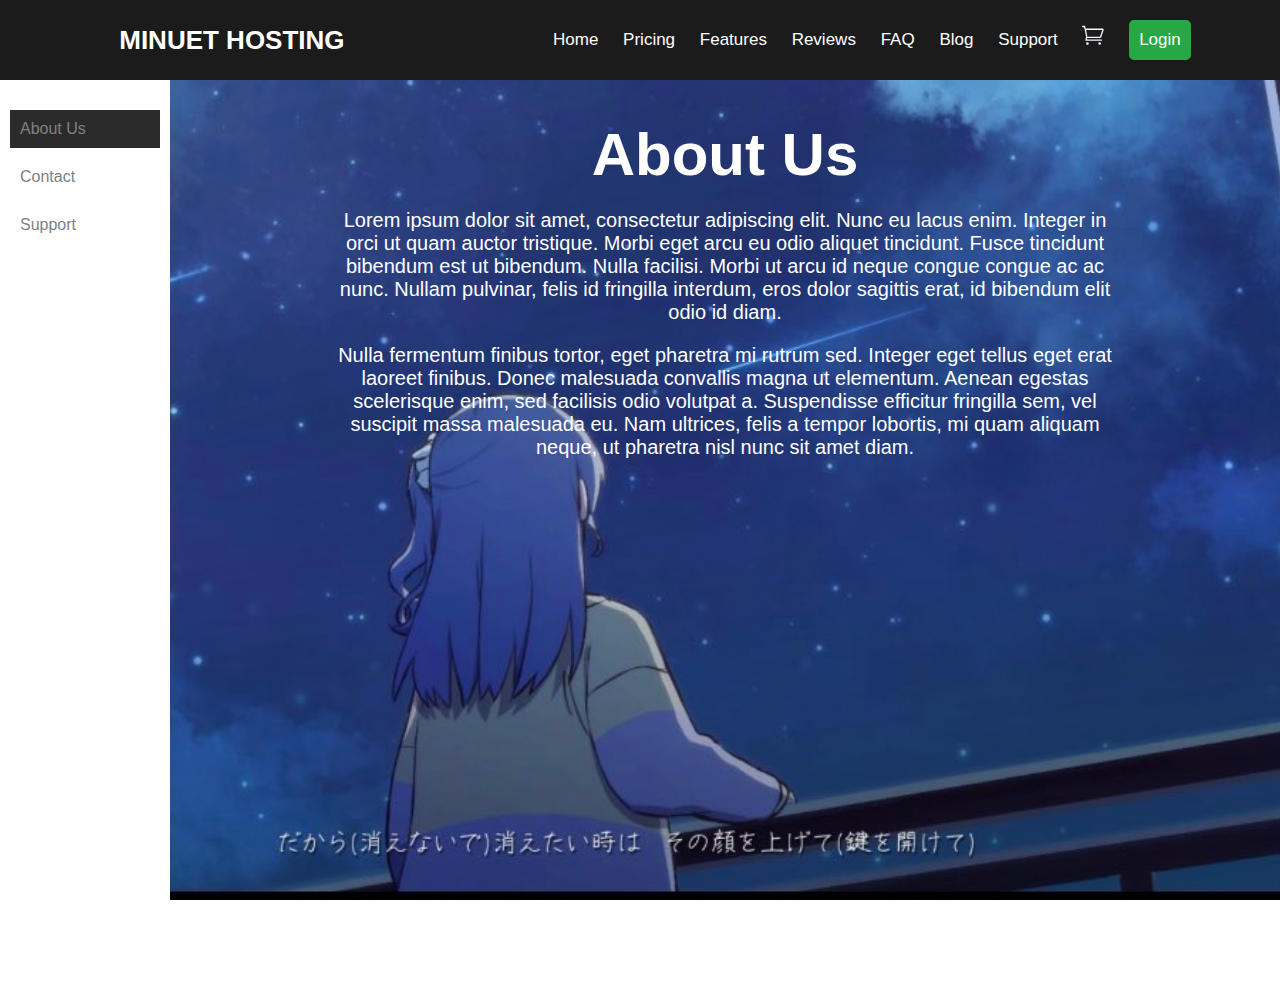
<file: index.html>
<!DOCTYPE html>
<html>
<head>
    <meta charset="UTF-8">
    <meta http-equiv="X-UA-Compatible" content="IE=edge">
    <meta name="viewport" content="width=device-width, initial-scale=1.0">
    <title>About Us - Minuet Hosting</title>
    <link rel="stylesheet" href="index.css">
</head>
<body>
    <navbar class="nav">
        <h1>MINUET HOSTING</h1>
        <div class="nav-items">
            <span class="nav-item">Home</span>
            <span class="nav-item">Pricing</span>
            <span class="nav-item">Features</span>
			<span class="nav-item">Reviews</span>
			<span class="nav-item">FAQ</span>
            <span class="nav-item">Blog</span>
            <span class="nav-item">Support</span>
            <span class="nav-item">
                <svg xmlns="http://www.w3.org/2000/svg" width="22" height="22" viewBox="0 0 32.402 32" id="cart" class="cart"><path d="M6 30a2 2 1080 1 0 4 0 2 2 1080 1 0-4 0zm18 0a2 2 1080 1 0 4 0 2 2 1080 1 0-4 0zM-.058 5a1 1 0 0 0 1 1H3.02l1.242 5.312L6 20c0 .072.034.134.042.204l-1.018 4.58A.997.997 0 0 0 6 26h22.688a1 1 0 0 0 0-2H7.248l.458-2.06c.1.016.19.06.294.06h18.23c1.104 0 1.77-.218 2.302-1.5l3.248-9.964C32.344 8.75 31.106 8 30 8H6c-.156 0-.292.054-.438.088l-.776-3.316A1 1 0 0 0 3.812 4H.942a1 1 0 0 0-1 1zm6.098 5h23.81l-3.192 9.798c-.038.086-.07.148-.094.19-.066.006-.17.012-.334.012H8v-.198l-.038-.194L6.04 10z" style="fill:aliceblue"></path>
                </svg>
            </span>
            <span class="button btn-login nav-item">Login</span>
        </div>
    </navbar>

 <div class="sidebar">
    <nav>
		<ul>
        <li><a href="index.html" class="active">About Us</a></li>
        <li><a href="contact.html">Contact</a></li>
        <li><a href="support.html">Support</a></li>
		</ul>
    </nav>
  </div>



<div class="container">
        <h1>About Us</h1>
        <div class="content">
            <p>Lorem ipsum dolor sit amet, consectetur adipiscing elit. Nunc eu lacus enim. Integer in orci ut quam auctor tristique. Morbi eget arcu eu odio aliquet tincidunt. Fusce tincidunt bibendum est ut bibendum. Nulla facilisi. Morbi ut arcu id neque congue congue ac ac nunc. Nullam pulvinar, felis id fringilla interdum, eros dolor sagittis erat, id bibendum elit odio id diam.</p>
            <p>Nulla fermentum finibus tortor, eget pharetra mi rutrum sed. Integer eget tellus eget erat laoreet finibus. Donec malesuada convallis magna ut elementum. Aenean egestas scelerisque enim, sed facilisis odio volutpat a. Suspendisse efficitur fringilla sem, vel suscipit massa malesuada eu. Nam ultrices, felis a tempor lobortis, mi quam aliquam neque, ut pharetra nisl nunc sit amet diam.</p>
        </div>
    </div>

</body>
</html>
</file>
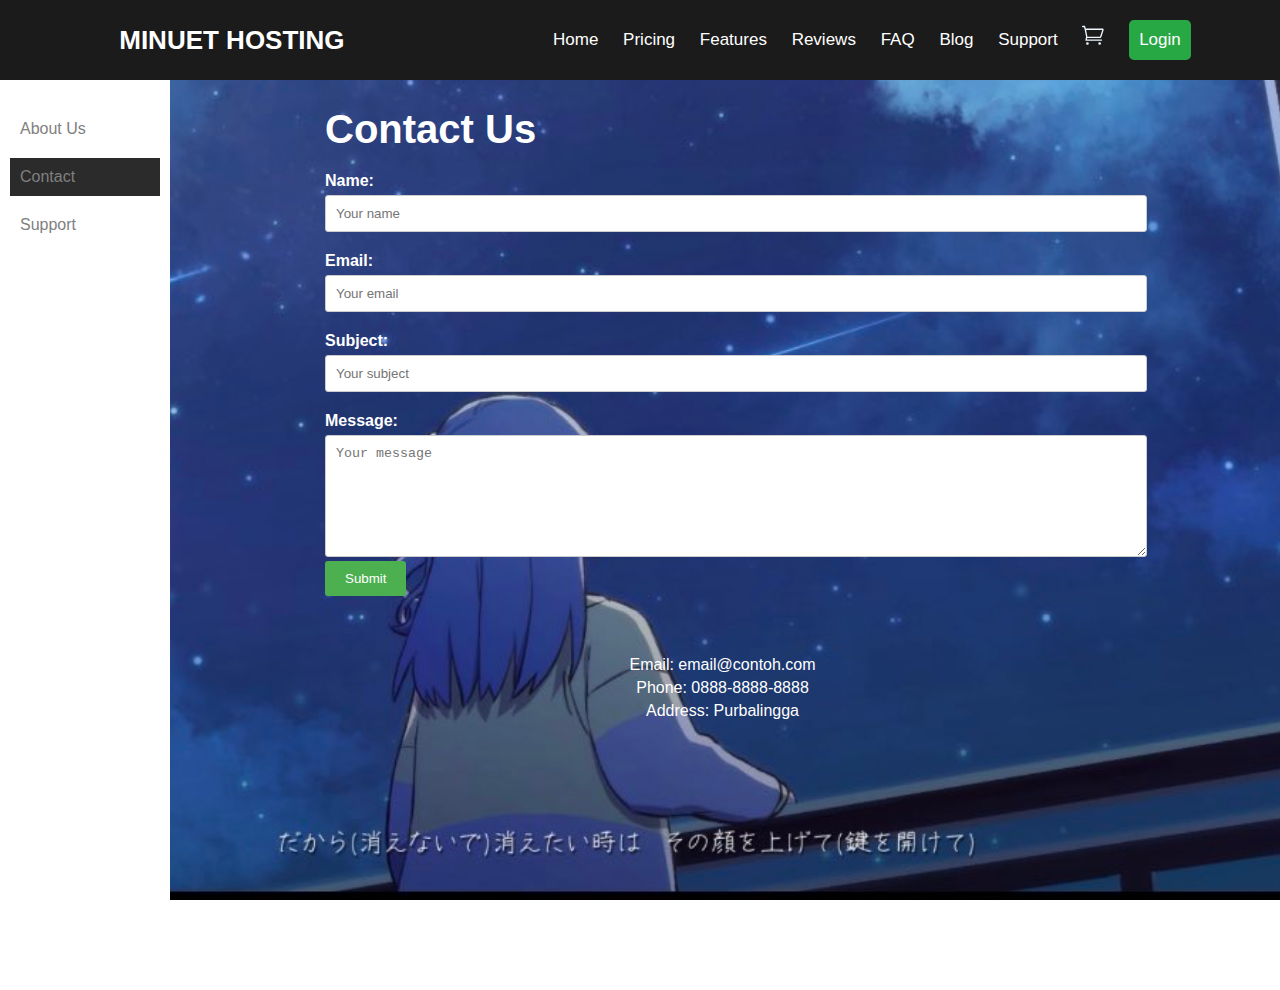
<file: contact.html>
<!DOCTYPE html>
<html>
<head>
    <meta charset="UTF-8">
    <meta http-equiv="X-UA-Compatible" content="IE=edge">
    <meta name="viewport" content="width=device-width, initial-scale=1.0">
    <title>Contact Us - Minuet Hosting</title>
    <link rel="stylesheet" href="contact_style.css">
</head>
<body>
    <navbar class="nav">
        <h1>MINUET HOSTING</h1>
        <div class="nav-items">
            <span class="nav-item">Home</span>
            <span class="nav-item">Pricing</span>
            <span class="nav-item">Features</span>
			<span class="nav-item">Reviews</span>
			<span class="nav-item">FAQ</span>
            <span class="nav-item">Blog</span>
            <span class="nav-item">Support</span>
            <span class="nav-item">
                <svg xmlns="http://www.w3.org/2000/svg" width="22" height="22" viewBox="0 0 32.402 32" id="cart" class="cart"><path d="M6 30a2 2 1080 1 0 4 0 2 2 1080 1 0-4 0zm18 0a2 2 1080 1 0 4 0 2 2 1080 1 0-4 0zM-.058 5a1 1 0 0 0 1 1H3.02l1.242 5.312L6 20c0 .072.034.134.042.204l-1.018 4.58A.997.997 0 0 0 6 26h22.688a1 1 0 0 0 0-2H7.248l.458-2.06c.1.016.19.06.294.06h18.23c1.104 0 1.77-.218 2.302-1.5l3.248-9.964C32.344 8.75 31.106 8 30 8H6c-.156 0-.292.054-.438.088l-.776-3.316A1 1 0 0 0 3.812 4H.942a1 1 0 0 0-1 1zm6.098 5h23.81l-3.192 9.798c-.038.086-.07.148-.094.19-.066.006-.17.012-.334.012H8v-.198l-.038-.194L6.04 10z" style="fill:aliceblue"></path>
                </svg>
            </span>
            <span class="button btn-login nav-item">Login</span>
        </div>
    </navbar>

 <div class="sidebar">
    <nav>
      <ul>
        <li><a href="index.html">About Us</a></li>
        <li><a href="contact.html" class="active">Contact</a></li>
        <li><a href="support.html">Support</a></li>
      </ul>
    </nav>
  </div>



  <div class="container">
        <h1>Contact Us</h1>
        <form>
            <div class="form-group">
                <label for="name">Name:</label>
                <input type="text" id="name" name="name" placeholder="Your name" required>
            </div>
            <div class="form-group">
                <label for="email">Email:</label>
                <input type="email" id="email" name="email" placeholder="Your email" required>
            </div>
			<div class="form-group">
                <label for="email">Subject:</label>
                <input type="email" id="email" name="email" placeholder="Your subject" required>
            </div>
            <div class="form-group">
                <label for="message">Message:</label>
                <textarea id="message" name="message" placeholder="Your message" required></textarea>
            </div>
            <div class="form-group">
                <button type="submit">Submit</button>
            </div>
        </form>
    </div>
	
	    <div class="footer">
        <p>Email: email@contoh.com</p>
        <p>Phone: 0888-8888-8888</p>
        <p>Address: Purbalingga</p>
    </div>

</body>
</html>
</file>
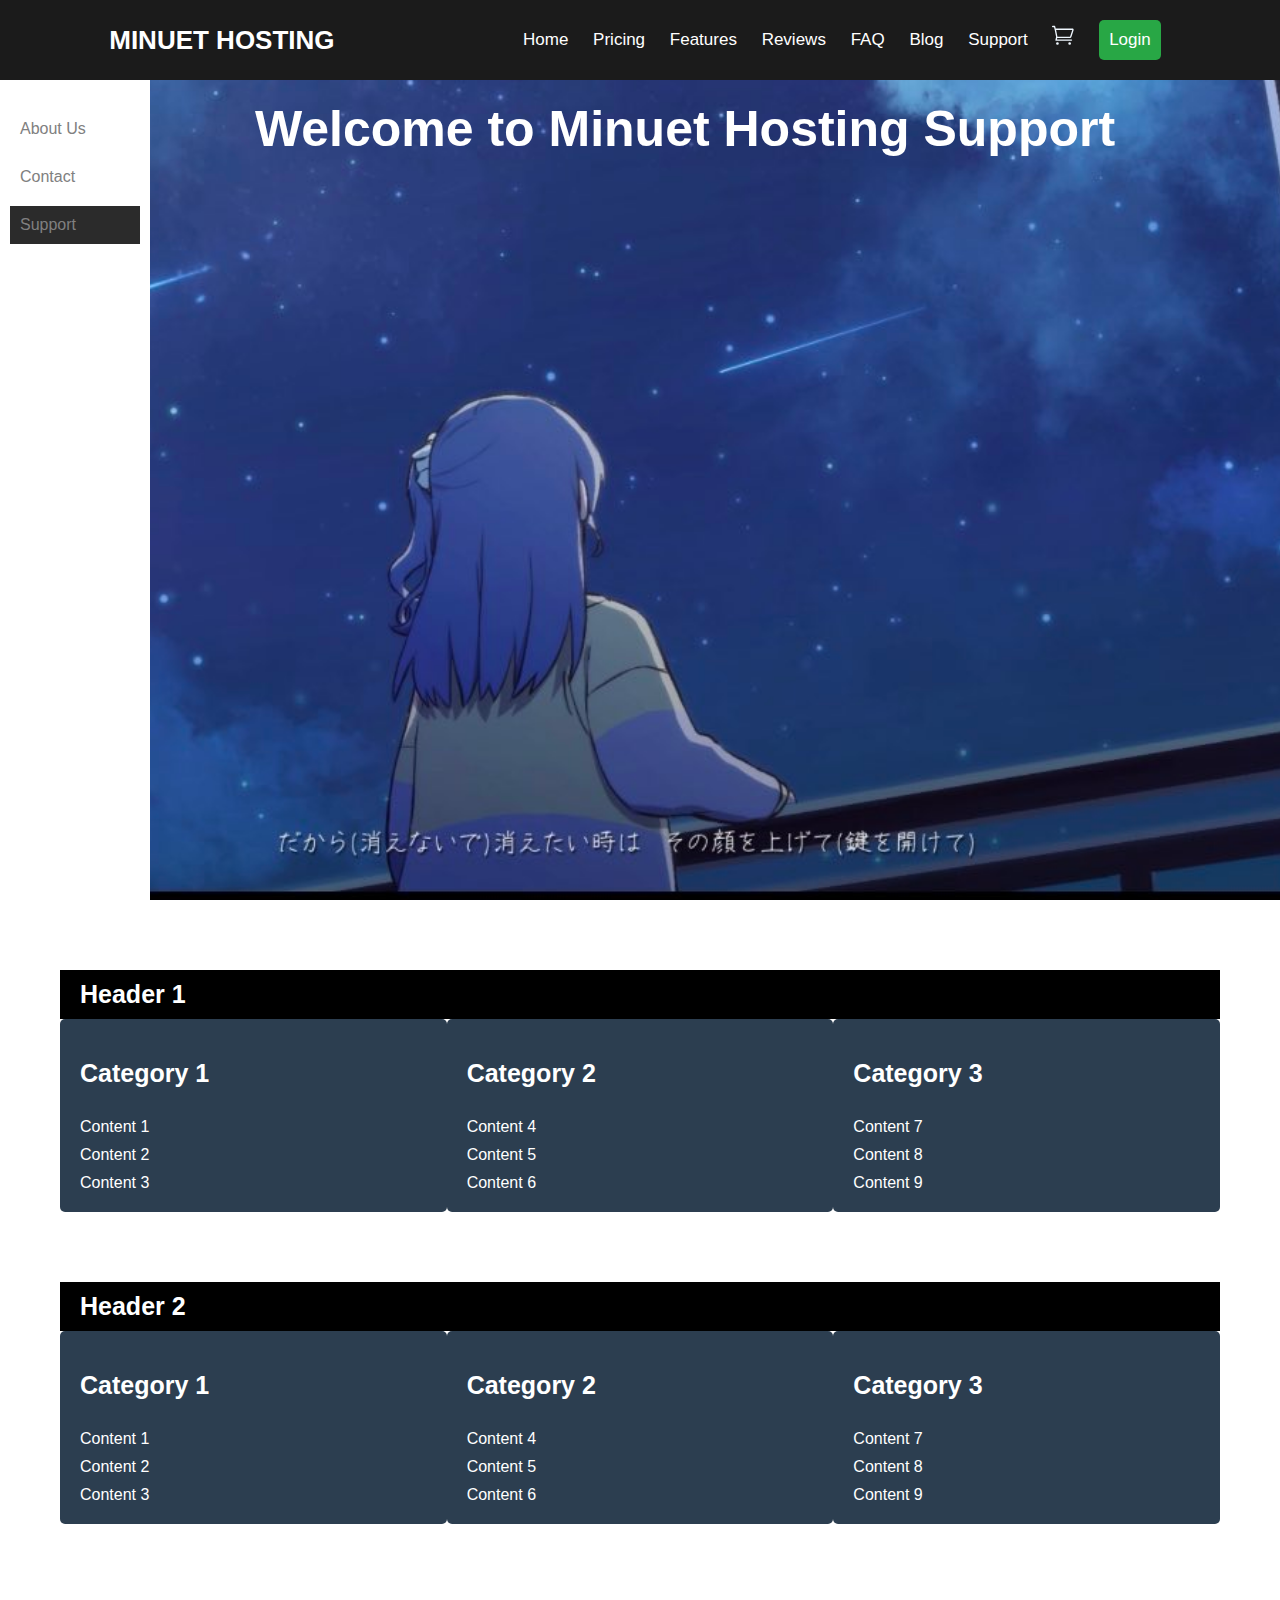
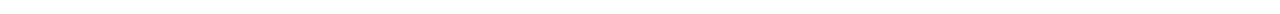
<file: support.html>
<!DOCTYPE html>
<html>
<head>
    <meta charset="UTF-8">
    <meta http-equiv="X-UA-Compatible" content="IE=edge">
    <meta name="viewport" content="width=device-width, initial-scale=1.0">
    <title>Support - Minuet Hosting</title>
    <link rel="stylesheet" href="support_style.css">
</head>
<body>
    <navbar class="nav">
        <h1>MINUET HOSTING</h1>
        <div class="nav-items">
            <span class="nav-item">Home</span>
            <span class="nav-item">Pricing</span>
            <span class="nav-item">Features</span>
			<span class="nav-item">Reviews</span>
			<span class="nav-item">FAQ</span>
            <span class="nav-item">Blog</span>
            <span class="nav-item">Support</span>
            <span class="nav-item">
                <svg xmlns="http://www.w3.org/2000/svg" width="22" height="22" viewBox="0 0 32.402 32" id="cart" class="cart"><path d="M6 30a2 2 1080 1 0 4 0 2 2 1080 1 0-4 0zm18 0a2 2 1080 1 0 4 0 2 2 1080 1 0-4 0zM-.058 5a1 1 0 0 0 1 1H3.02l1.242 5.312L6 20c0 .072.034.134.042.204l-1.018 4.58A.997.997 0 0 0 6 26h22.688a1 1 0 0 0 0-2H7.248l.458-2.06c.1.016.19.06.294.06h18.23c1.104 0 1.77-.218 2.302-1.5l3.248-9.964C32.344 8.75 31.106 8 30 8H6c-.156 0-.292.054-.438.088l-.776-3.316A1 1 0 0 0 3.812 4H.942a1 1 0 0 0-1 1zm6.098 5h23.81l-3.192 9.798c-.038.086-.07.148-.094.19-.066.006-.17.012-.334.012H8v-.198l-.038-.194L6.04 10z" style="fill:aliceblue"></path>
                </svg>
            </span>
            <span class="button btn-login nav-item">Login</span>
        </div>
    </navbar>

 <div class="sidebar">
    <nav>
		<ul>
        <li><a href="index.html">About Us</a></li>
        <li><a href="contact.html">Contact</a></li>
        <li><a href="support.html" class="active">Support</a></li>
		</ul>
    </nav>
  </div>

    <section class="main-content">
        <div class="container">
            <h1 class="title">Welcome to Minuet Hosting Support</h1>
			
			<table class="header-table">
                <thead>
                    <tr>
                        <th colspan="3" class="header-cell">Header 1</th>
                    </tr>
                </thead>
            </table>
			
            <div class="content-grid">
                <div class="grid-item">
                    <table class="content-table">
                        <thead>
                            <tr>
                                <th class="header-cell-category">Category 1</th>
                            </tr>
                        </thead>
                        <tbody>
                            <tr>
                                <td class="content-cell">Content 1</td>
                            </tr>
                            <tr>
                                <td class="content-cell">Content 2</td>
                            </tr>
                            <tr>
                                <td class="content-cell">Content 3</td>
                            </tr>
                        </tbody>
                    </table>
                </div>
				
                <div class="grid-item">
                    <table class="content-table">
                        <thead>
                            <tr>
                                <th class="header-cell-category">Category 2</th>
                            </tr>
                        </thead>
                        <tbody>
                            <tr>
                                <td class="content-cell">Content 4</td>
                            </tr>
                            <tr>
                                <td class="content-cell">Content 5</td>
                            </tr>
                            <tr>
                                <td class="content-cell">Content 6</td>
                            </tr>
                        </tbody>
                    </table>
                </div>
				
                <div class="grid-item">
                    <table class="content-table">
                        <thead>
                            <tr>
                                <th class="header-cell-category">Category 3</th>
                            </tr>
                        </thead>
                        <tbody>
                            <tr>
                                <td class="content-cell">Content 7</td>
                            </tr>
                            <tr>
                                <td class="content-cell">Content 8</td>
                            </tr>
                            <tr>
                                <td class="content-cell">Content 9</td>
                            </tr>
                        </tbody>
                    </table>
                </div>
            </div>
			
			<table class="header-table">
                <thead>
                    <tr>
                        <th colspan="3" class="header-cell">Header 2</th>
                    </tr>
                </thead>
            </table>
			
            <div class="content-grid">
                <div class="grid-item">
                    <table class="content-table">
                        <thead>
                            <tr>
                                <th class="header-cell-category">Category 1</th>
                            </tr>
                        </thead>
                        <tbody>
                            <tr>
                                <td class="content-cell">Content 1</td>
                            </tr>
                            <tr>
                                <td class="content-cell">Content 2</td>
                            </tr>
                            <tr>
                                <td class="content-cell">Content 3</td>
                            </tr>
                        </tbody>
                    </table>
                </div>
				
                <div class="grid-item">
                    <table class="content-table">
                        <thead>
                            <tr>
                                <th class="header-cell-category">Category 2</th>
                            </tr>
                        </thead>
                        <tbody>
                            <tr>
                                <td class="content-cell">Content 4</td>
                            </tr>
                            <tr>
                                <td class="content-cell">Content 5</td>
                            </tr>
                            <tr>
                                <td class="content-cell">Content 6</td>
                            </tr>
                        </tbody>
                    </table>
                </div>
				
                <div class="grid-item">
                    <table class="content-table">
                        <thead>
                            <tr>
                                <th class="header-cell-category">Category 3</th>
                            </tr>
                        </thead>
                        <tbody>
                            <tr>
                                <td class="content-cell">Content 7</td>
                            </tr>
                            <tr>
                                <td class="content-cell">Content 8</td>
                            </tr>
                            <tr>
                                <td class="content-cell">Content 9</td>
                            </tr>
                        </tbody>
                    </table>
                </div>
            </div>
			
        </div>
    </section>


</body>
</html>
</file>
<file: index.css>
* {
    color: #ffffff;
}
  
body {
  background-image: url('img.jpg');
  background-size: cover;
  background-repeat: no-repeat;
  background-position: center;
  background-attachment: fixed;
  margin: 0;
  padding: 0;
  font-family: Arial, sans-serif;
}

  
  navbar {
    color: #ffffff;
    font-size: 17px;
    padding: 20px;
    margin: 0;
    background-color: #1b1b1b;
    display: flex;
    justify-content: space-around;
    align-items: center;
    font-family: Helvetica, sans-serif;
	position: fixed;
	top: 0;
	width: 100%;
	z-index: 999;
  }
  
  .wrapper {
  margin-inline: 350px;
  padding: 20px 20px 20px 20px;
  display: flex;
  justify-content: center;
  align-items: center;
  flex-direction: column;
  font-size: 16px;
  text-align: center;
}


  
  navbar > h1 {
    font-size: 26px;
    margin: 0;
  }
    
  
  .nav-item {
    margin-inline: 10px;
    display: inline-block;
  }
  
  navbar > .nav-item > .cart {
    color: #ffffff;
    text-decoration: none;
    width: 22px;
    height: 22px;
    padding-top: 100px;
  }
  
.btn-login {
  background-color: #28a745;
  color: #ffffff;
  padding: 10px;
  border-radius: 5px;
  text-align: center;
}
  
  

  
/* SideBar */



.sidebar {
  background-color: white;
  color: #ffffff;
  width: 150px;
  height: 100vh;
  padding: 10px;
  float: left;
  margin-top: 30px;
}


.sidebar nav ul {
  list-style: none;
  padding: 0;
  margin: 30px 0;
}

.sidebar nav ul li {
  margin-bottom: 10px;
}

.sidebar nav ul li a {
  text-decoration: none;
  color: gray;
  display: block;
  padding: 10px;
  transition: background-color 0.3s;
}

.sidebar nav ul li a:hover,
.sidebar nav ul li a.active {
  background-color: #2b2b2b;
}


/* Text */

.container {
    max-width: 800px;
    margin: auto; 
    padding: 40px;
    text-align: center;
    overflow: hidden;
	margin-top: 40px;
}

h1 {
    font-size: 60px;
    margin-bottom: 20px;
}

.content {
    margin-top: 20px;
}

p{
	font-size: 20px;
	
}
</file>
<file: contact_style.css>
* {
    color: #ffffff;
}
  
body {
  background-image: url('img.jpg');
  background-size: cover;
  background-repeat: no-repeat;
  background-position: center;
  background-attachment: fixed;
  margin: 0;
  padding: 0;
  font-family: Arial, sans-serif;
}
  
  
  navbar {
    color: #ffffff;
    font-size: 17px;
    padding: 20px;
    margin: 0;
    background-color: #1b1b1b;
    display: flex;
    justify-content: space-around;
    align-items: center;
    font-family: Helvetica, sans-serif;
	position: fixed;
	top: 0;
	width: 100%;
	z-index: 999;
  }
  
  .wrapper {
  margin-inline: 350px;
  padding: 20px 20px 20px 20px;
  display: flex;
  justify-content: center;
  align-items: center;
  flex-direction: column;
  font-size: 16px;
  text-align: center;
}


  
  navbar > h1 {
    font-size: 26px;
    margin: 0;
  }
    
  
  .nav-item {
    margin-inline: 10px;
    display: inline-block;
  }
  
  navbar > .nav-item > .cart {
    color: #ffffff;
    text-decoration: none;
    width: 22px;
    height: 22px;
    padding-top: 100px;
  }
  
.btn-login {
  background-color: #28a745;
  color: #ffffff;
  padding: 10px;
  border-radius: 5px;
  text-align: center;
}
  
  

  
/* SideBar */


.sidebar {
  background-color: white;
  color: #ffffff;
  width: 150px;
  height: 100vh;
  padding: 10px;
  float: left;
  margin-top: 30px;
}


.sidebar nav ul {
  list-style: none;
  padding: 0;
  margin: 30px 0;
}

.sidebar nav ul li {
  margin-bottom: 10px;
}

.sidebar nav ul li a {
  text-decoration: none;
  color: gray;
  display: block;
  padding: 10px;
  transition: background-color 0.3s;
}

.sidebar nav ul li a:hover,
.sidebar nav ul li a.active {
  background-color: #2b2b2b;
}


/* Iisi */

.container {
    max-width: 800px;
    margin: auto; 
    padding: 40px;
    text-align: left;
    overflow: hidden;
	margin-top: 40px;
}

.container input[type="text"],
.container input[type="email"],
.container textarea{
  color: black;
}

.content {
    margin-top: 20px;
}

h1 {
    font-size: 40px;
    margin-bottom: 20px;
}


        }

        .form-group {
            margin-bottom: 20px;
        }

        .form-group label {
            display: block;
            font-weight: bold;
			margin-top: 20px;
            margin-bottom: 5px;
        }

        .form-group input,
        .form-group textarea {
            width: 100%;
            padding: 10px;
            border: 1px solid #ccc;
            border-radius: 3px;
        }

        .form-group textarea {
            height: 100px;
        }

        .form-group button {
            background-color: #4caf50;
            color: #ffffff;
            border: none;
            padding: 10px 20px;
            border-radius: 3px;
            cursor: pointer;
        }
  
   .footer {
            margin-top: 20px;
            text-align: center;
        }

        .footer p {
            margin: 5px;
        }
</file>
<file: support_style.css>
* {
    color: #ffffff;
}
  
body {
  background-image: url('img.jpg');
  background-size: cover;
  background-repeat: no-repeat;
  background-position: center;
  background-attachment: fixed;
  margin: 0;
  padding: 0;
  font-family: Arial, sans-serif;
}

  
  navbar {
    color: #ffffff;
    font-size: 17px;
    padding: 20px;
    margin: 0;
    background-color: #1b1b1b;
    display: flex;
    justify-content: space-around;
    align-items: center;
    font-family: Helvetica, sans-serif;
	position: fixed;
	top: 0;
	width: 100%;
	z-index: 999;
  }
  
  .wrapper {
  margin-inline: 350px;
  padding: 20px 20px 20px 20px;
  display: flex;
  justify-content: center;
  align-items: center;
  flex-direction: column;
  font-size: 16px;
  text-align: center;
}


  
  navbar > h1 {
    font-size: 26px;
    margin: 0;
  }
    
  
  .nav-item {
    margin-inline: 10px;
    display: inline-block;
  }
  
  navbar > .nav-item > .cart {
    color: #ffffff;
    text-decoration: none;
    width: 22px;
    height: 22px;
    padding-top: 100px;
  }
  
.btn-login {
  background-color: #28a745;
  color: #ffffff;
  padding: 10px;
  border-radius: 5px;
  text-align: center;
}
  
  

  
/* SideBar */



.sidebar {
  background-color: white;
  color: #ffffff;
  width: 150px;
  height: 100vh;
  padding: 10px;
  float: left;
  margin-top: 70px;
}


.sidebar nav ul {
  list-style: none;
  padding: 0;
  margin: 30px 0;
}

.sidebar nav ul li {
  margin-bottom: 10px;
}

.sidebar nav ul li a {
  text-decoration: none;
  color: gray;
  display: block;
  padding: 10px;
  transition: background-color 0.3s;
}

.sidebar nav ul li a:hover,
.sidebar nav ul li a.active {
  background-color: #2b2b2b;
}


/* Isi */

* {
    box-sizing: border-box;
    margin: 0;
    padding: 0;
}

.container {
    max-width: 1200px;
    margin: 0 auto;
    padding: 20px;
	padding-top: 100px;
}

.title {
    text-align: center;
    margin-bottom: 30px;
	font-size: 50px;
}

.content-grid {
    display: grid;
    grid-template-columns: repeat(3, 1fr);
	margin-bottom: 70px;
	
}

.grid-item {
    background-color: #2c3e50;
    border-radius: 5px;
    padding: 20px;
	border-collapse: collapse;
	
}

.content-table {
    width: 100%;
	padding-left: 10px;
	border-collapse: collapse;

}

.header-table {
    background-color: black;
    width: 100%;
	padding-left: 20px;
    border-collapse: collapse;
    margin: 0 auto;
}


.header-cell {
    background-color: black;
    color: #fff;
    padding: 10px;
	padding-left: 20px;
    text-align: left;
	font-size: 25px;
}

.header-cell-category {
    background-color: #2c3e50;
    color: #fff;
    padding-top: 20px;
	padding-bottom: 20px;
    text-align: left;
	font-size: 25px;
}

.content-cell {
	background-color: #2c3e50;
    padding-top: 10px;
	position: left;
}
</file>
